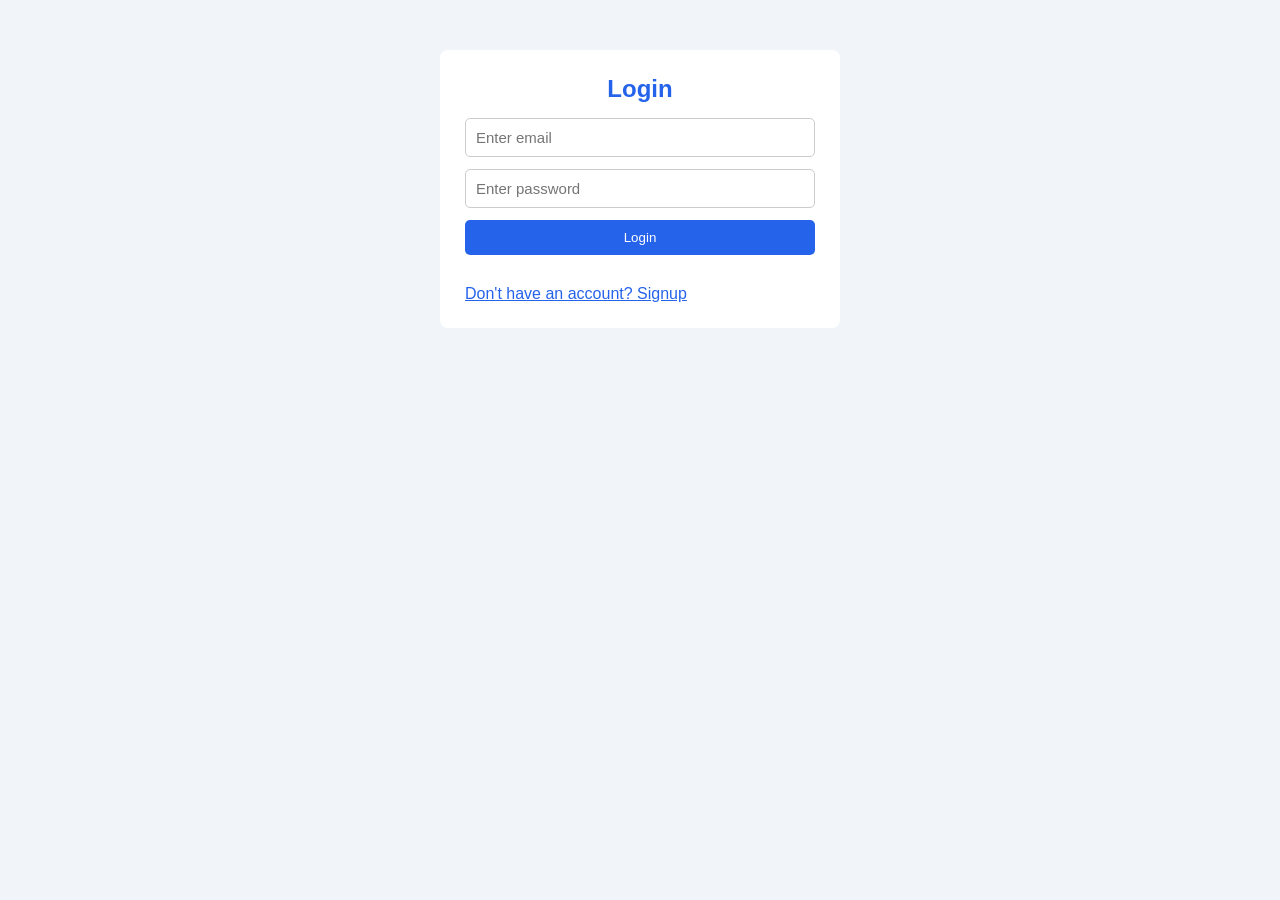
<file: index.html>
<!DOCTYPE html>
<html lang="en">

<head>

    <meta charset="UTF-8">

    <meta name="viewport" content="width=device-width, initial-scale=1.0">

    <title>Login</title>

    <link rel="stylesheet" href="style.css">

</head>

<body>

<div class="container">

    <h2>Login</h2>

    <form id="loginForm">

        <input
            type="email"
            name="email"
            placeholder="Enter email"
            required
        >

        <input
            type="password"
            name="password"
            placeholder="Enter password"
            required
        >

        <button type="submit">
            Login
        </button>

    </form>

    <p id="loginMessage"></p>

    <a href="signup.html">
        Don't have an account? Signup
    </a>

</div>


<script src="script.js"></script>

</body>

</html>
</file>
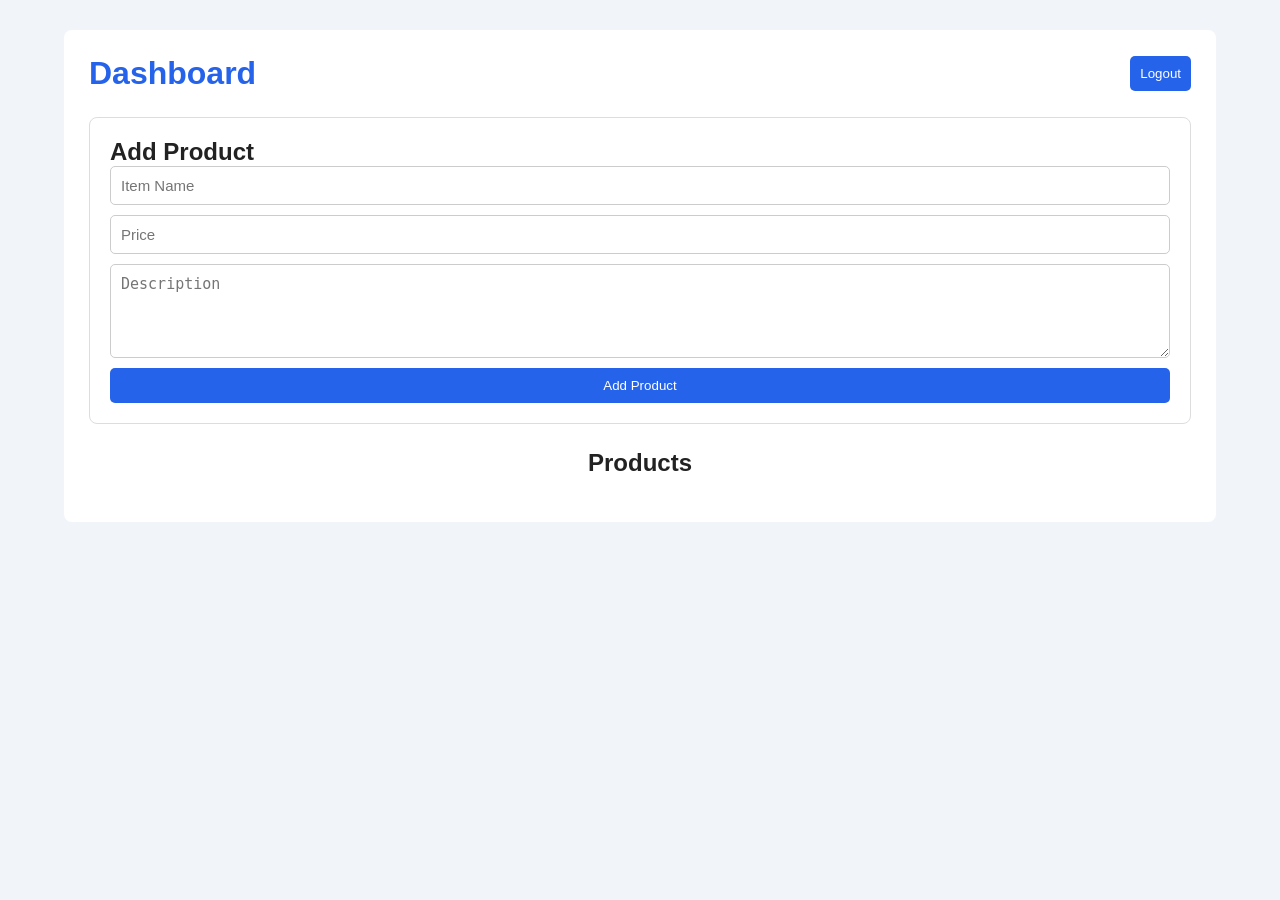
<file: dashboard.html>
<!DOCTYPE html>
<html lang="en">

<head>

    <meta charset="UTF-8">

    <meta
        name="viewport"
        content="width=device-width, initial-scale=1.0"
    >

    <title>Dashboard</title>

    <link rel="stylesheet" href="style.css">

</head>

<body>

<div class="dashboard">

    <!-- Header -->

    <div class="header">
            <h1>Dashboard</h1>
        <button id="logoutBtn">
            Logout
        </button>
    </div>


    <!-- Product Form -->

    <div class="form-box">
 <h2 id="formTitle"> Add Product </h2>

        <form id="productForm">
            <input
                type="hidden"
                id="productId"
            >
            <input
                type="text"
                id="itemName"
                placeholder="Item Name"
                required
            >
            <input
                type="number"
                id="price"
                placeholder="Price"
                step="0.01"
                min="0"
                required
            >
            <textarea
                id="description"
                placeholder="Description"
                rows="4"
                required
            ></textarea>

            <button
                type="submit"
                id="submitBtn"
            > Add Product
            </button>

        </form>

        <p id="productMessage"></p>

    </div>


    <!-- Products -->

    <h2 style="text-align: center; padding-bottom: 20px;">Products</h2>

    <div
        id="productContainer"
        class="product-container"
    ></div>

</div>


<script src="script.js"></script>

</body>

</html>
</file>
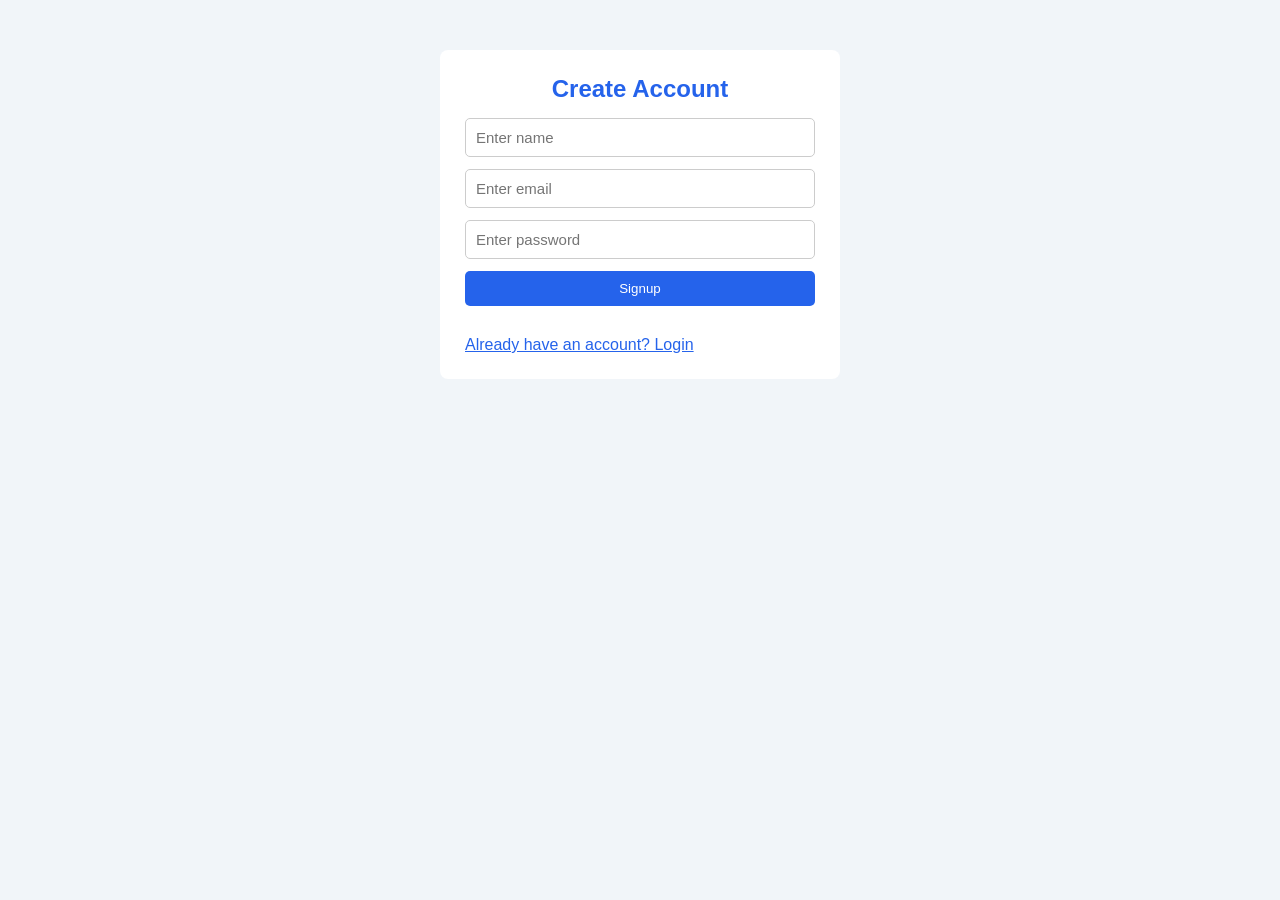
<file: signup.html>
<!DOCTYPE html>
<html lang="en">

<head>
    <meta charset="UTF-8">

    <meta
        name="viewport"
        content="width=device-width, initial-scale=1.0"
    >

    <title>Signup</title>

    <link rel="stylesheet" href="style.css">
</head>

<body>

    <div class="container">

        <h2>Create Account</h2>

        <form id="signupForm">

            <input
                type="text"
                name="name"
                placeholder="Enter name"
                required
            >

            <input
                type="email"
                name="email"
                placeholder="Enter email"
                required
            >

            <input
                type="password"
                name="password"
                placeholder="Enter password"
                required
            >

            <button type="submit">
                Signup
            </button>

        </form>

        <p id="signupMessage"></p>

        <a href="index.html">
            Already have an account? Login
        </a>

    </div>

    <script src="script.js"></script>

</body>
</html>
</file>
<file: style.css>
/* Remove default spacing */
* {
    box-sizing: border-box;
    margin: 0;
    padding: 0;
}


/* Body */

body {
    font-family: Arial, sans-serif;
    background-color: #f1f5f9;
    color: #222;
}


/* Login / Signup */

.container {
    width: 90%;
    max-width: 400px;

    margin: 50px auto;
    padding: 25px;

    background-color: white;

    border-radius: 8px;

    display: flex;
    flex-direction: column;
    gap: 15px;
}


/* Heading */

.container h2 {
    text-align: center;
    color: #2563eb;
}


/* Form */

.container form {
    display: flex;
    flex-direction: column;
    gap: 12px;
}


/* Input */

input,
textarea {
    width: 100%;
    padding: 10px;

    border: 1px solid #ccc;
    border-radius: 5px;

    font-size: 15px;
}


/* Button */

button {
    padding: 10px;

    border: none;
    border-radius: 5px;

    background-color: #2563eb;
    color: white;

    cursor: pointer;
}


button:hover {
    background-color: #1d4ed8;
}


/* Link */

a {
    color: #2563eb;
}


/* Dashboard */

.dashboard {
    width: 90%;
    max-width: 1200px;

    margin: 30px auto;
    padding: 25px;

    background-color: white;

    border-radius: 8px;
}


/* Dashboard Header */

.header {
    display: flex;

    justify-content: space-between;
    align-items: center;

    gap: 15px;

    margin-bottom: 25px;
}


.header h1 {
    color: #2563eb;
}


/* Product Form */

.form-box {
    padding: 20px;

    border: 1px solid #ddd;
    border-radius: 8px;

    margin-bottom: 25px;
}


.form-box form {
    display: flex;
    flex-direction: column;
    gap: 10px;
}


/* Product Cards */

.product-container {
    display: flex;

    flex-wrap: wrap;

    gap: 20px;
}


.product-card {
    width: 250px;

    padding: 20px;

    background-color: pink;

    border: 1px solid #12e6aa;
    border-radius: 8px;
}




/* Messages */

#productMessage,
#loginMessage,
#signupMessage {
    font-weight: bold;
}


/* Mobile */

@media (max-width: 600px) {

    .header {
        flex-direction: column;
        align-items: flex-start;
    }

    .product-card {
        width: 100%;
    }

    .dashboard {
        width: 95%;
        padding: 15px;
    }
}
</file>
